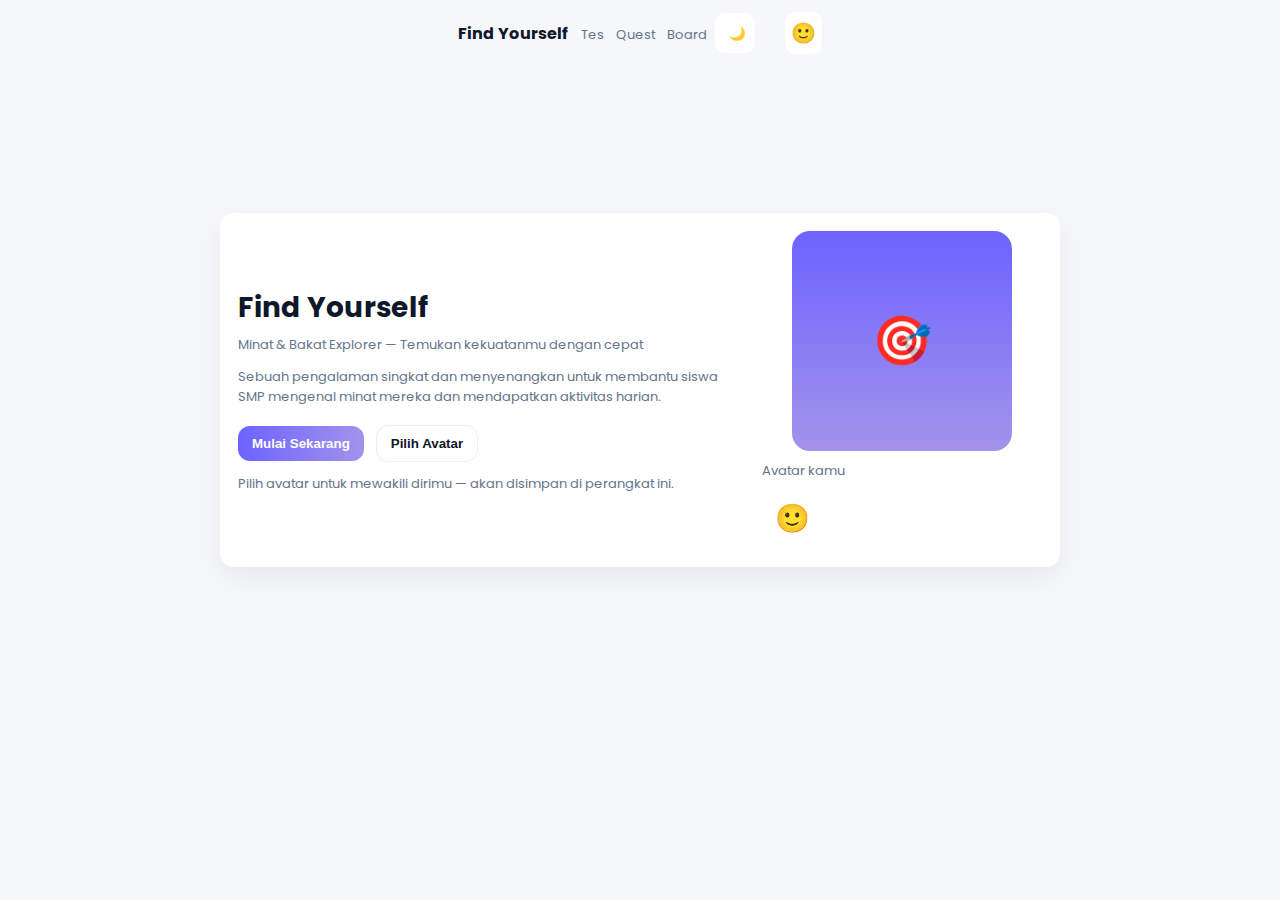
<file: index.html>
<!doctype html>
<html lang="en">
  <head>
    <meta charset="utf-8" />
    <meta name="viewport" content="width=device-width, initial-scale=1" />
    <title>Find Yourself – Minat & Bakat Explorer</title>
    <link rel="stylesheet" href="global.css">
    <link rel="stylesheet" href="index.css">
  </head>
  <body class="app">
    <header class="nav container">
      <a class="brand" href="index.html">Find Yourself</a>
      <div class="actions">
        <div class="links">
          <a href="test/tes.html" class="small">Tes</a>
          <a href="quest/quest.html" class="small" style="margin-left:8px">Quest</a>
          <a href="board/board.html" class="small" style="margin-left:8px">Board</a>
        </div>
        <button id="theme-toggle" class="btn btn-circle" title="Toggle theme">🌙</button>
        <div style="width:8px"></div>
        <div class="fy-avatar" style="font-size:20px;padding:6px;border-radius:10px;background:var(--card);display:inline-grid;place-items:center;margin-left:6px">🙂</div>
      </div>
    </header>

    <main class="container" style="display:flex;align-items:center;justify-content:center;min-height:72vh">
      <div class="card" style="max-width:840px;display:flex;gap:18px;align-items:center">
        <div style="flex:1">
          <h1 style="margin:0 0 6px;font-size:28px">Find Yourself</h1>
          <div class="small muted">Minat & Bakat Explorer — Temukan kekuatanmu dengan cepat</div>
          <p class="small" style="margin-top:12px">Sebuah pengalaman singkat dan menyenangkan untuk membantu siswa SMP mengenal minat mereka dan mendapatkan aktivitas harian.</p>

          <div style="margin-top:18px;display:flex;gap:12px;align-items:center">
            <button id="start-btn" class="btn btn-primary">Mulai Sekarang</button>
            <button id="avatar-choose" class="btn btn-ghost">Pilih Avatar</button>
          </div>

          <div class="small" style="margin-top:12px;color:var(--muted)">Pilih avatar untuk mewakili dirimu — akan disimpan di perangkat ini.</div>
        </div>

        <div style="width:280px;display:flex;flex-direction:column;align-items:center;gap:10px">
          <div style="width:220px;height:220px;border-radius:18px;background:linear-gradient(180deg,var(--accent),var(--accent-2));display:flex;align-items:center;justify-content:center;color:white;font-size:48px">🎯</div>

          <div style="width:100%">
            <div class="small">Avatar kamu</div>
            <div style="margin-top:8px"><div class="fy-avatar" style="font-size:28px;width:60px;height:60px;border-radius:12px;display:inline-grid;place-items:center;background:var(--card)">🙂</div></div>
          </div>
        </div>
      </div>
    </main>

    <!-- Avatar Picker Popup -->
    <div id="avatar-popup" class="popup hidden">
      <div class="card">
        <h3>Pilih Avatar</h3>
        <div class="avatar-picker" style="margin-top:10px">
          <!-- simple emoji list -->
          <button class="avatar">🙂</button>
          <button class="avatar">😄</button>
          <button class="avatar">😎</button>
          <button class="avatar">🧑‍🎓</button>
          <button class="avatar">🎨</button>
          <button class="avatar">🎵</button>
          <button class="avatar">🏃</button>
          <button class="avatar">🧠</button>
        </div>
        <div style="margin-top:12px;display:flex;justify-content:flex-end;gap:8px">
          <button id="avatar-close" class="btn btn-ghost">Tutup</button>
        </div>
      </div>
    </div>

    <script src="global.js"></script>
    <script src="index.js"></script>
  </body>
</html>
</file>
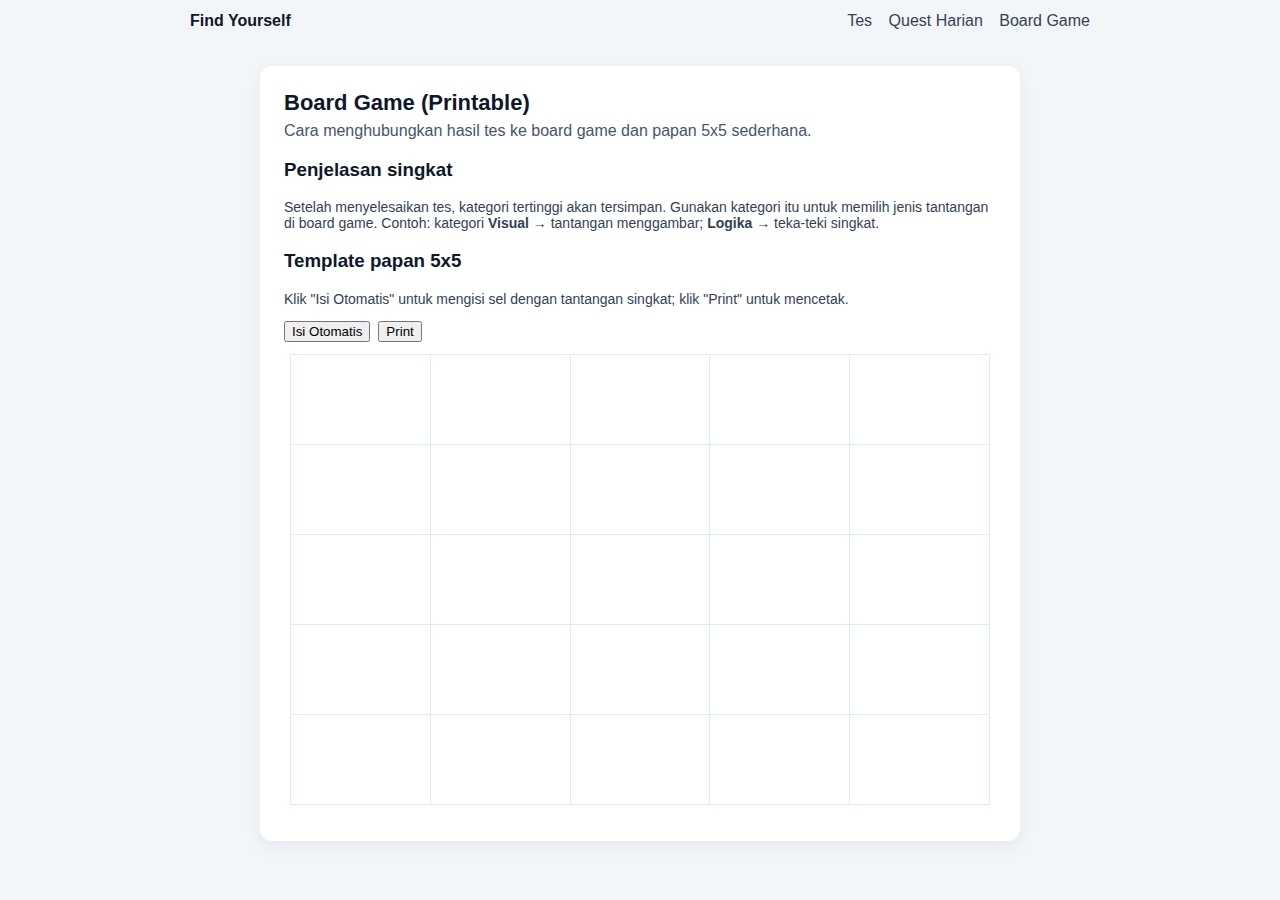
<file: boardgame.html>
<!doctype html>
<html lang="en">
  <head>
    <meta charset="utf-8" />
    <meta name="viewport" content="width=device-width, initial-scale=1" />
    <title>Board Game — Find Yourself</title>
    <link rel="stylesheet" href="style.css">
  </head>
  <body>
    <nav class="nav">
      <div class="nav-inner">
        <a class="brand" href="index.html">Find Yourself</a>
        <div class="nav-links">
          <a href="index.html">Tes</a>
          <a href="quest.html">Quest Harian</a>
          <a href="boardgame.html">Board Game</a>
        </div>
      </div>
    </nav>

    <main class="page">
      <div class="card">
        <header class="card-header">
          <h1>Board Game (Printable)</h1>
          <p class="lead">Cara menghubungkan hasil tes ke board game dan papan 5x5 sederhana.</p>
        </header>

        <section>
          <h3>Penjelasan singkat</h3>
          <p class="small">Setelah menyelesaikan tes, kategori tertinggi akan tersimpan. Gunakan kategori itu untuk memilih jenis tantangan di board game. Contoh: kategori <strong>Visual</strong> → tantangan menggambar; <strong>Logika</strong> → teka-teki singkat.</p>

          <h3>Template papan 5x5</h3>
          <p class="small">Klik "Isi Otomatis" untuk mengisi sel dengan tantangan singkat; klik "Print" untuk mencetak.</p>

          <div style="display:flex;gap:8px;margin-bottom:8px">
            <button id="fill-btn">Isi Otomatis</button>
            <button id="print-btn">Print</button>
          </div>

          <div style="position:relative">
            <table class="board" id="board">
              <!-- 5x5 grid akan diisi oleh JavaScript -->
            </table>
          </div>
        </section>
      </div>
    </main>

    <script>
      // small pool of challenges
      const pool = [
        'Gambar benda di meja selama 5 menit', 'Ceritakan 1 fakta menarik tentang dirimu', 'Selesaikan teka-teki 3 langkah',
        'Ajak teman bermain 10 menit', 'Buat 1 kalimat puitis', 'Lakukan 10 lompatan', 'Rancang logo sederhana',
        'Susun 3 soal matematika', 'Buat teka silang mini', 'Ceritakan ide proyek singkat', 'Buat kerajinan kertas',
        'Mainkan permainan peran 5 menit', 'Catat 3 tujuan minggu ini', 'Tebak gambar teman', 'Buat daftar bakatmu',
        'Tantangan kestabilan fisik 20 detik', 'Rancang poster mini', 'Jawab kuis logika singkat', 'Berlatih public speaking 1 menit',
        'Tulis cerita 50 kata', 'Buat model dari kertas', 'Temukan 3 benda berwarna biru', 'Buat gerakan tarian 4 langkah',
        'Buat sketsa cepat', 'Buat teka-teki matematika sederhana'
      ];

      const boardEl = document.getElementById('board');
      const fillBtn = document.getElementById('fill-btn');
      const printBtn = document.getElementById('print-btn');

      function makeEmptyBoard(){
        boardEl.innerHTML = '';
        for(let r=0;r<5;r++){
          const tr = document.createElement('tr');
          for(let c=0;c<5;c++){
            const td = document.createElement('td');
            td.textContent = '';
            tr.appendChild(td);
          }
          boardEl.appendChild(tr);
        }
      }

      fillBtn.addEventListener('click', ()=>{
        // fill with random challenges
        const cells = boardEl.querySelectorAll('td');
        cells.forEach((cell,i)=>{
          const r = Math.floor(Math.random()*pool.length);
          cell.textContent = pool[r];
        });
      });

      printBtn.addEventListener('click', ()=> window.print());

      // init
      makeEmptyBoard();
    </script>
  </body>
</html>
</file>
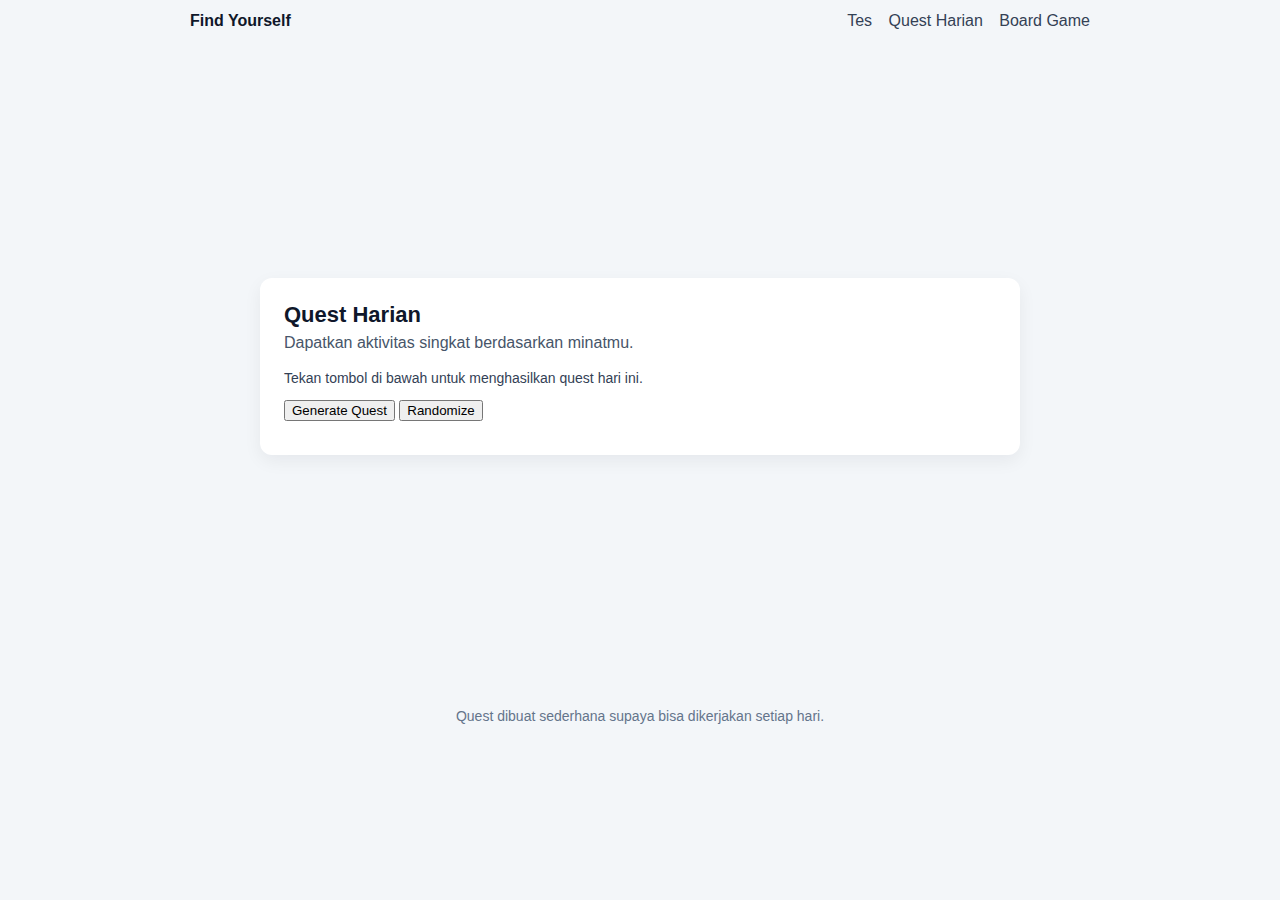
<file: quest.html>
<!doctype html>
<html lang="en">
  <head>
    <meta charset="utf-8" />
    <meta name="viewport" content="width=device-width, initial-scale=1" />
    <title>Quest Harian — Find Yourself</title>
    <link rel="stylesheet" href="style.css">
  </head>
  <body>
    <nav class="nav">
      <div class="nav-inner">
        <a class="brand" href="index.html">Find Yourself</a>
        <div class="nav-links">
          <a href="index.html">Tes</a>
          <a href="quest.html">Quest Harian</a>
          <a href="boardgame.html">Board Game</a>
        </div>
      </div>
    </nav>

    <main class="page">
      <div class="card">
        <header class="card-header">
          <h1>Quest Harian</h1>
          <p class="lead">Dapatkan aktivitas singkat berdasarkan minatmu.</p>
        </header>

        <section id="quest-area">
          <p class="small">Tekan tombol di bawah untuk menghasilkan quest hari ini.</p>
          <div style="margin:10px 0">
            <button id="gen-btn">Generate Quest</button>
            <button id="rand-btn">Randomize</button>
          </div>
          <div id="quest-result" class="result hidden"></div>
        </section>
      </div>
    </main>

    <footer class="footer small">Quest dibuat sederhana supaya bisa dikerjakan setiap hari.</footer>

    <script>
      // Quest lists per category (simple and short)
      const quests = {
        Linguistik: ['Tulis cerita 100 kata tentang sekolahmu', 'Buat puisi 4 baris tentang teman'],
        Logika: ['Selesaikan teka-teki sudoku mini (4x4)', 'Buat 3 soal matematika sederhana untuk temanmu'],
        Visual: ['Gambar objek di meja selama 10 menit', 'Desain poster kecil tentang hobi'],
        Interpersonal: ['Ajak 1 teman bicara tentang hobi mereka', 'Buat pujian untuk 3 teman'],
        Intrapersonal: ['Tuliskan 5 hal yang kamu suka dari dirimu', 'Buat rencana 3 langkah belajar minggu ini'],
        Kinestetik: ['Berjalan cepat 15 menit atau coba gerakan olahraga baru', 'Buat kerajinan tangan sederhana']
      };

      const genBtn = document.getElementById('gen-btn');
      const randBtn = document.getElementById('rand-btn');
      const out = document.getElementById('quest-result');

      function pickDaily(cat){
        // deterministic pick based on today's date so result same sepanjang hari
        const today = new Date().toISOString().slice(0,10); // YYYY-MM-DD
        const list = quests[cat] || Object.values(quests).flat();
        const seed = today.split('').reduce((s,ch)=>s+ch.charCodeAt(0),0);
        const idx = seed % list.length;
        return list[idx];
      }

      genBtn.addEventListener('click', ()=>{
        const cat = localStorage.getItem('fy_topCategory');
        const used = cat || 'Visual';
        const q = pickDaily(used);
        out.classList.remove('hidden');
        out.innerHTML = `<h3>Quest untuk kategori: ${used}</h3><p class="small">${q}</p>`;
      });

      // Randomize different quest (non-deterministic)
      randBtn.addEventListener('click', ()=>{
        const pool = Object.values(quests).flat();
        const r = Math.floor(Math.random()*pool.length);
        out.classList.remove('hidden');
        out.innerHTML = `<h3>Quest Random</h3><p class="small">${pool[r]}</p>`;
      });
    </script>
  </body>
</html>
</file>
<file: global.css>
/* global.css - Theme and UI system for Find Yourself */
@import url('https://fonts.googleapis.com/css2?family=Poppins:wght@300;400;600;700&display=swap');
:root{
  --bg: #F6F7FB;
  --card: #FFFFFF;
  --muted: #64748B;
  --accent: #6C63FF;
  --accent-2: #A393EB;
  --text: #0f172a;
  --radius: 14px;
  --glass: rgba(255,255,255,0.6);
}

[data-theme="dark"]{
  --bg: #0b1020;
  --card: #0f172a;
  --muted: #94a3b8;
  --accent: #8b5cf6;
  --accent-2: #7c3aed;
  --text: #E6EEF9;
  --glass: rgba(16,24,40,0.6);
}

*{box-sizing:border-box}
html,body{height:100%;margin:0;background:var(--bg);color:var(--text);font-family:'Poppins',system-ui,Segoe UI,Roboto,Arial}

/* App layout */
.app{min-height:100vh;display:flex;flex-direction:column}
.container{max-width:1000px;margin:0 auto;padding:20px}

/* Navbar */
.nav{display:flex;align-items:center;justify-content:space-between;padding:12px 20px;background:transparent}
.nav .brand{font-weight:700;color:var(--text);text-decoration:none}
.nav .links a{margin-left:12px;color:var(--muted);text-decoration:none}
.nav .actions{display:flex;gap:8px;align-items:center}

/* card component */
.card{background:var(--card);border-radius:var(--radius);padding:18px;box-shadow:0 10px 30px rgba(12,18,50,0.06);}

/* buttons */
.btn{display:inline-flex;align-items:center;gap:8px;padding:10px 14px;border-radius:12px;border:none;cursor:pointer;font-weight:600}
.btn-primary{background:linear-gradient(90deg,var(--accent),var(--accent-2));color:white}
.btn-ghost{background:transparent;border:1px solid rgba(99,102,241,0.12);color:var(--text)}
.btn-circle{width:40px;height:40px;border-radius:10px;display:inline-grid;place-items:center}

.small{font-size:13px;color:var(--muted)}

/* cards layout */
.row{display:flex;gap:16px}
.col{flex:1}

/* avatar selector */
.avatar-picker{display:flex;gap:10px;flex-wrap:wrap}
.avatar{width:56px;height:56px;border-radius:12px;display:flex;align-items:center;justify-content:center;font-size:22px;cursor:pointer;border:2px solid transparent}
.avatar.selected{box-shadow:0 6px 16px rgba(12,18,50,0.12);border-color:var(--accent)}

/* progress bar */
.progress{width:100%;background:linear-gradient(180deg,rgba(99,102,241,0.06),transparent);padding:8px;border-radius:10px}
.progress .bar{height:12px;background:#eef2ff;border-radius:8px;overflow:hidden}
.progress .fill{height:100%;width:0;background:linear-gradient(90deg,var(--accent),var(--accent-2));transition:width 420ms cubic-bezier(.22,.9,.35,1)}

/* quiz options */
.options{display:grid;grid-template-columns:1fr 1fr;gap:12px}
.option{padding:12px;border-radius:12px;background:var(--card);border:1px solid rgba(99,102,241,0.06);cursor:pointer;display:flex;align-items:center;gap:10px}
.option input{accent-color:var(--accent)}

/* popup */
.popup{position:fixed;left:50%;top:50%;transform:translate(-50%,-50%);z-index:40;width:min(560px,92%);}

/* board */
.board{display:grid;grid-template-columns:repeat(6,1fr);gap:8px}
.tile{background:var(--card);padding:12px;border-radius:10px;display:flex;align-items:center;justify-content:center;min-height:64px}

/* dice animation */
.dice{width:48px;height:48px;border-radius:10px;background:var(--card);display:grid;place-items:center;font-weight:700;box-shadow:0 8px 18px rgba(12,18,50,0.06)}

/* small utilities */
.muted{color:var(--muted)}
.hidden{display:none}

/* transitions */
.fade-in{animation:fadeIn .45s ease both}
@keyframes fadeIn{from{opacity:0;transform:translateY(6px)}to{opacity:1;transform:none}}

@media (max-width:760px){.options{grid-template-columns:1fr}.row{flex-direction:column}}
</file>
<file: index.css>
/* index.css - Opening screen styling (enhanced) */
@import url('https://fonts.googleapis.com/css2?family=Poppins:wght@400;600;700&display=swap');

/* Button interactions */
.btn-primary{ cursor: pointer; border: none; transition: all 240ms ease; }
.btn-primary:hover{ transform: translateY(-2px); box-shadow: 0 12px 28px rgba(108, 99, 255, 0.25); }
.btn-primary:active{ transform: translateY(0); }
.btn-primary.pulse{ animation: pulse-anim 220ms ease; }
@keyframes pulse-anim{ 0%{ transform: scale(1); } 50%{ transform: scale(1.04); } 100%{ transform: scale(1); } }

.btn-ghost{ cursor: pointer; border: 1px solid rgba(99, 102, 241, 0.12); background: transparent; color: var(--text); transition: all 180ms ease; }
.btn-ghost:hover{ background: rgba(99, 102, 241, 0.06); }

.btn-circle{ cursor: pointer; border: none; background: var(--card); transition: transform 280ms ease; }
.btn-circle:hover{ transform: rotate(20deg); }

/* Avatar picker */
.avatar{ cursor: pointer; transition: all 180ms ease; }
.avatar:hover{ transform: scale(1.08); box-shadow: 0 6px 16px rgba(108, 99, 255, 0.12); }
.avatar.selected{ background: linear-gradient(135deg, var(--accent), var(--accent-2)); color: white; }

.fy-avatar{ transition: all 180ms ease; }

.container{ max-width: 1000px; margin: 0 auto; padding-left: 16px; padding-right: 16px; }

/* opening page */
.opening{ min-height: 100vh; display: flex; align-items: center; justify-content: center; padding: 32px; }

@media (max-width: 520px){ .card{ padding: 20px; } .card h1{ font-size: 24px; } }
</file>
<file: style.css>
/* style.css - Minimalist, modern, and kid-friendly */
:root{
  --bg:#f3f6f9;
  --card:#ffffff;
  --accent:#2563eb;
  --text:#0f172a;
}
*{box-sizing:border-box}
body{margin:0;font-family:Segoe UI, Roboto, Arial, sans-serif;background:var(--bg);color:var(--text)}

.nav{background:transparent;padding:12px 16px}
.nav-inner{max-width:900px;margin:0 auto;display:flex;align-items:center;justify-content:space-between}
.brand{font-weight:700;color:var(--text);text-decoration:none}
.nav-links a{margin-left:12px;color:#334155;text-decoration:none}

.page{min-height:72vh;display:flex;align-items:center;justify-content:center;padding:24px}
.card{width:100%;max-width:760px;background:var(--card);border-radius:12px;box-shadow:0 6px 18px rgba(16,24,40,0.06);padding:24px}
.card-header h1{margin:0 0 6px;font-size:22px}
.lead{margin:0 0 18px;color:#475569}
#quiz-container{margin-bottom:16px}
.question{font-weight:600;margin-bottom:12px}
.options{display:flex;flex-direction:column;gap:10px}
.option{display:flex;align-items:center;gap:10px;padding:10px;border-radius:8px;border:1px solid #eef2ff;cursor:pointer;background:#fff}
.option input{accent-color:var(--accent)}
.option:hover{background:#fbfdff}
.controls{display:flex;justify-content:flex-end}
#next-btn{background:var(--accent);border:none;color:white;padding:10px 16px;border-radius:8px;cursor:pointer;font-weight:600}
#next-btn:disabled{opacity:0.5;cursor:default}
.result{padding:12px;border-radius:8px;border:1px solid #e6eefc;background:#fbfdff}
.hidden{display:none}
.small{font-size:14px;color:#334155}
.restart{margin-top:12px;background:#e2e8f0;border:none;padding:8px 12px;border-radius:8px;cursor:pointer}

.footer{max-width:900px;margin:18px auto 36px;color:#64748b;text-align:center}

/* Board game printable grid */
.board{width:100%;max-width:700px;margin:12px auto;border-collapse:collapse}
.board td{width:20%;height:90px;border:1px solid #dbeafe;padding:6px;text-align:center;vertical-align:middle}
.board .cell-number{position:absolute;opacity:0.3;font-size:12px}

@media (max-width:520px){.card{padding:18px}.card-header h1{font-size:18px}}
</file>
